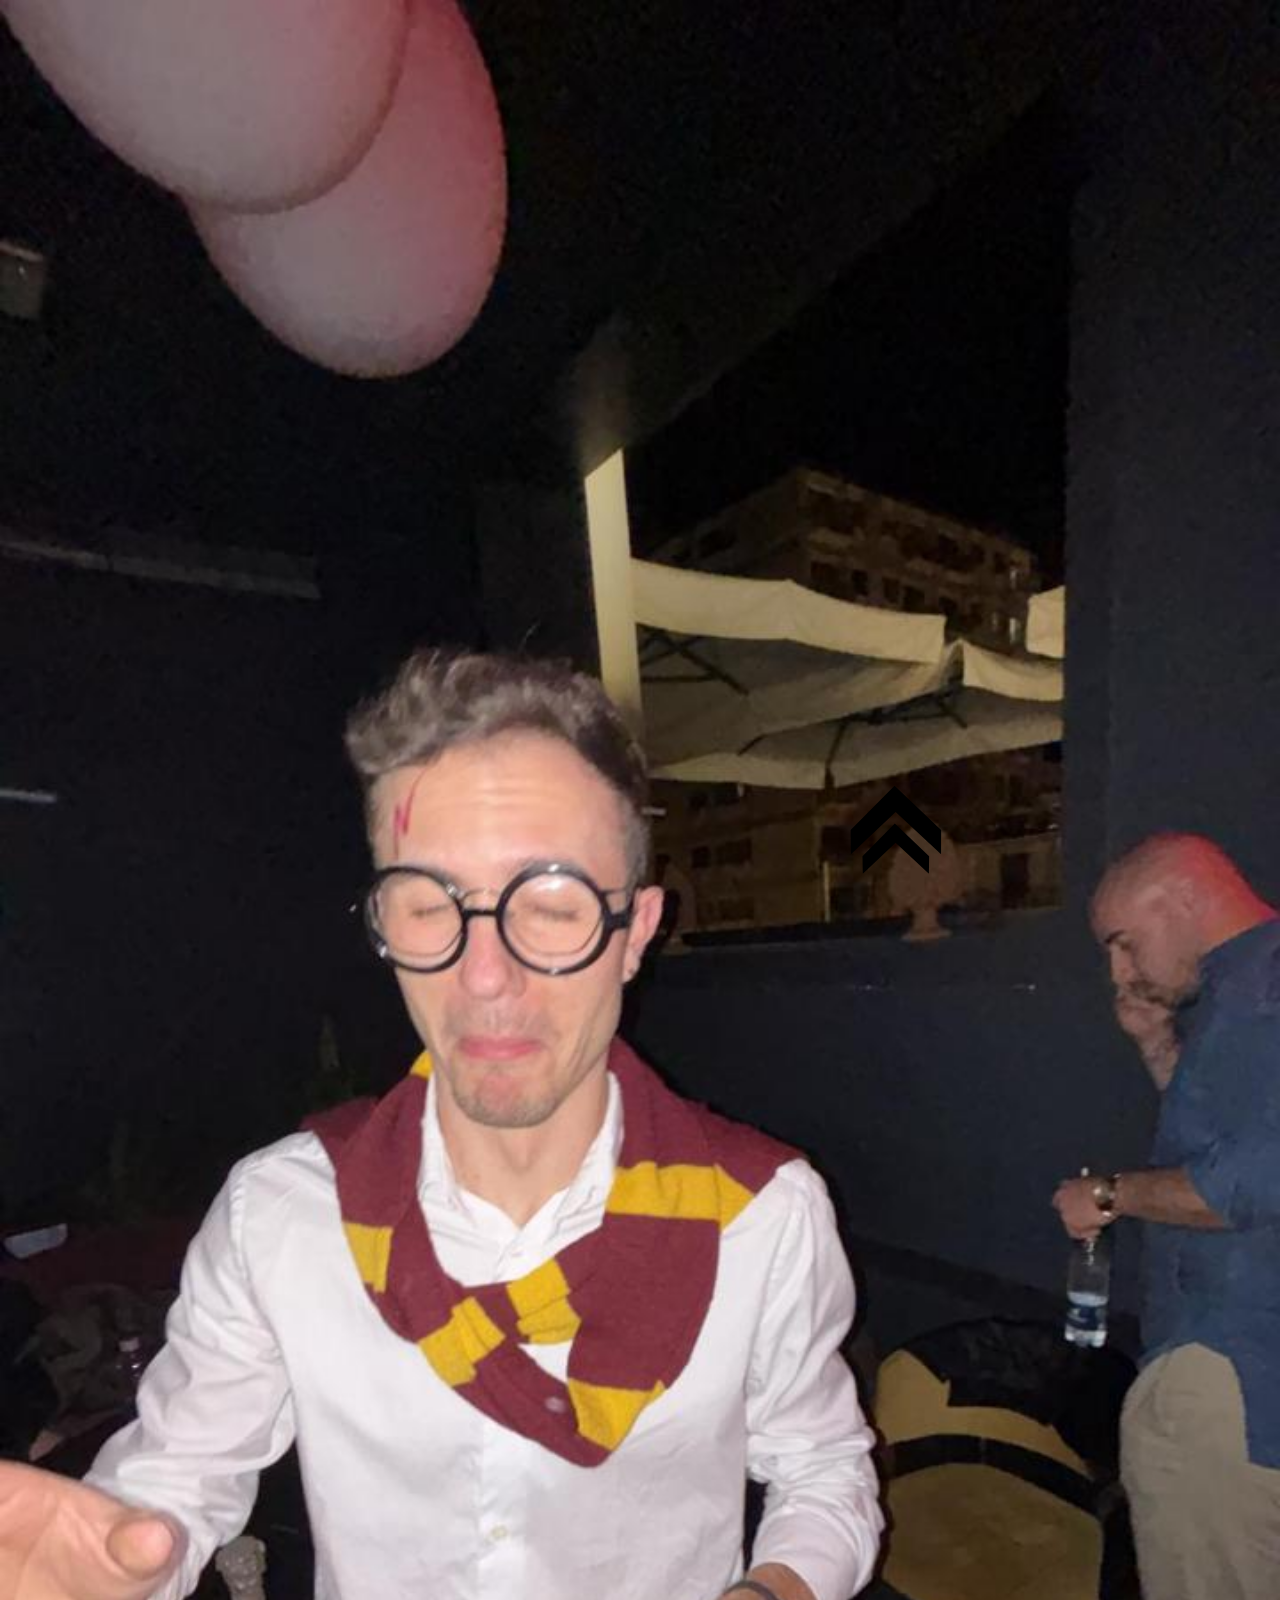
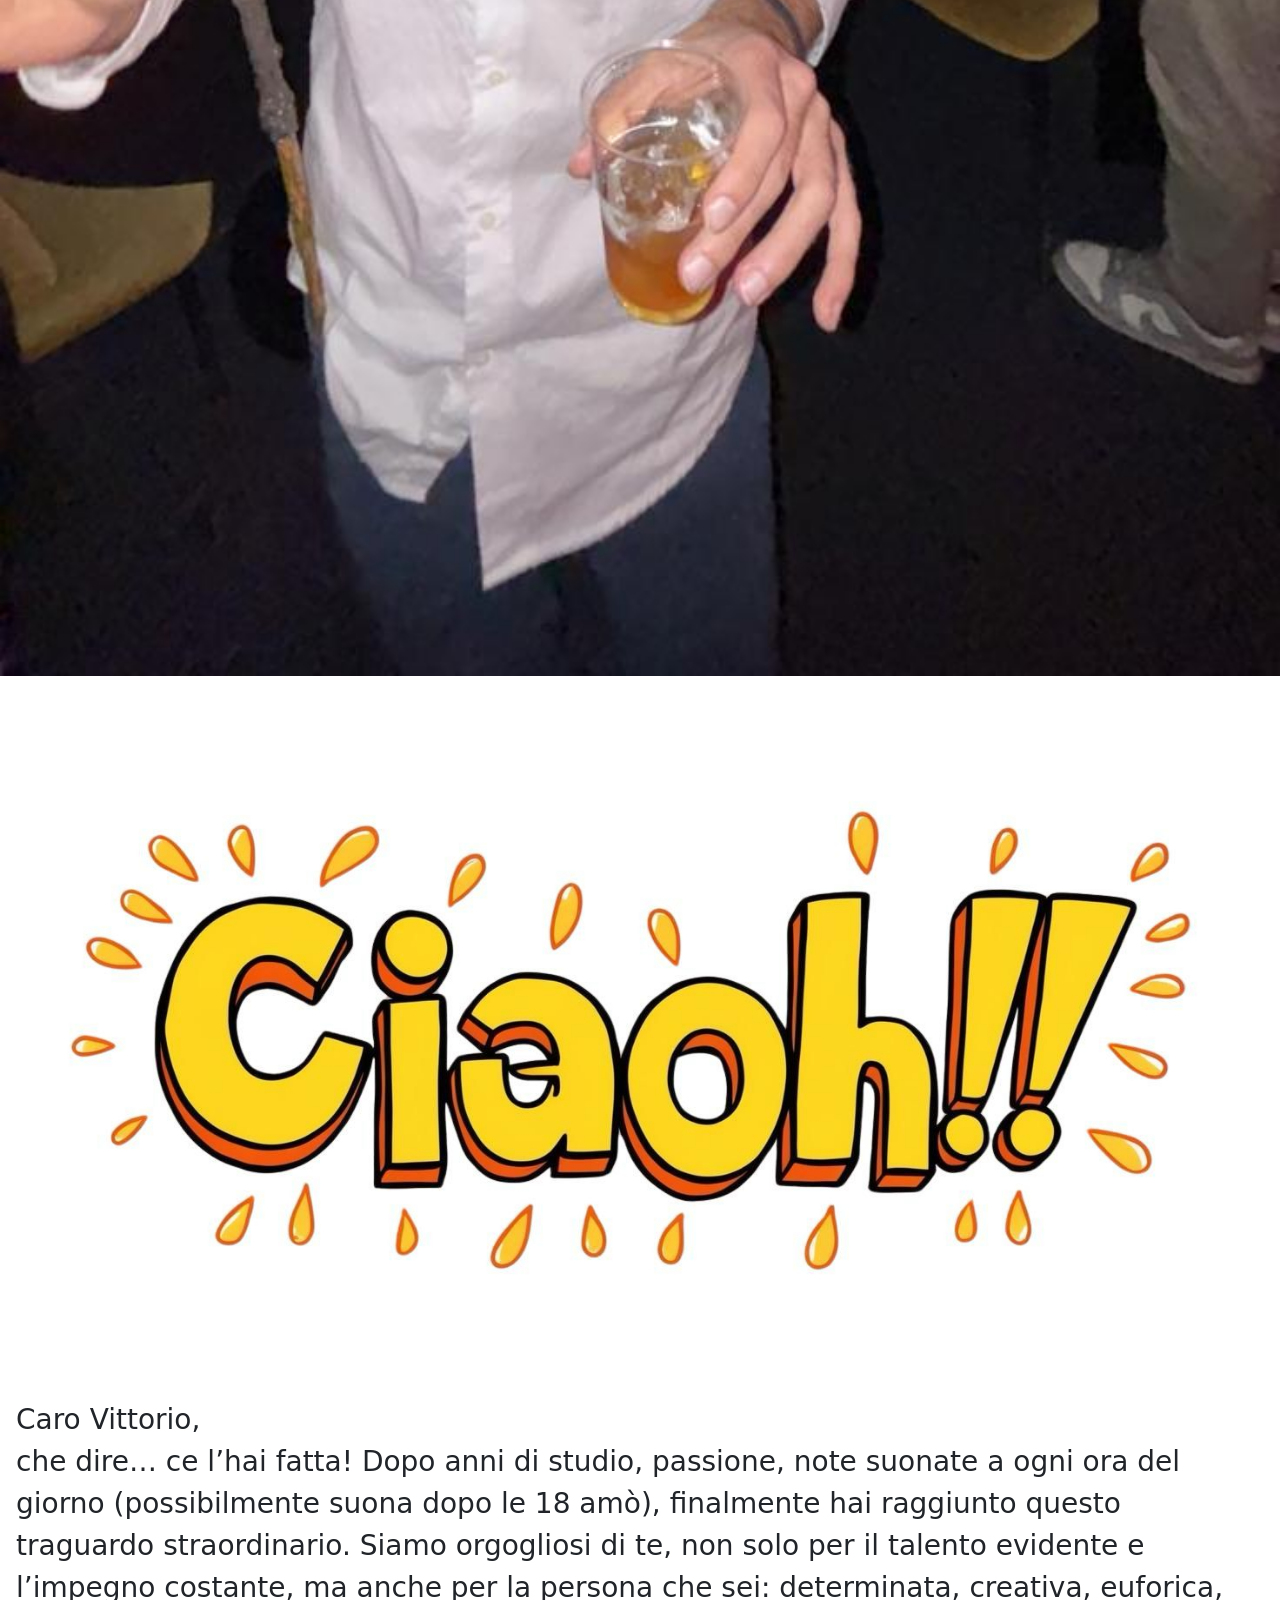
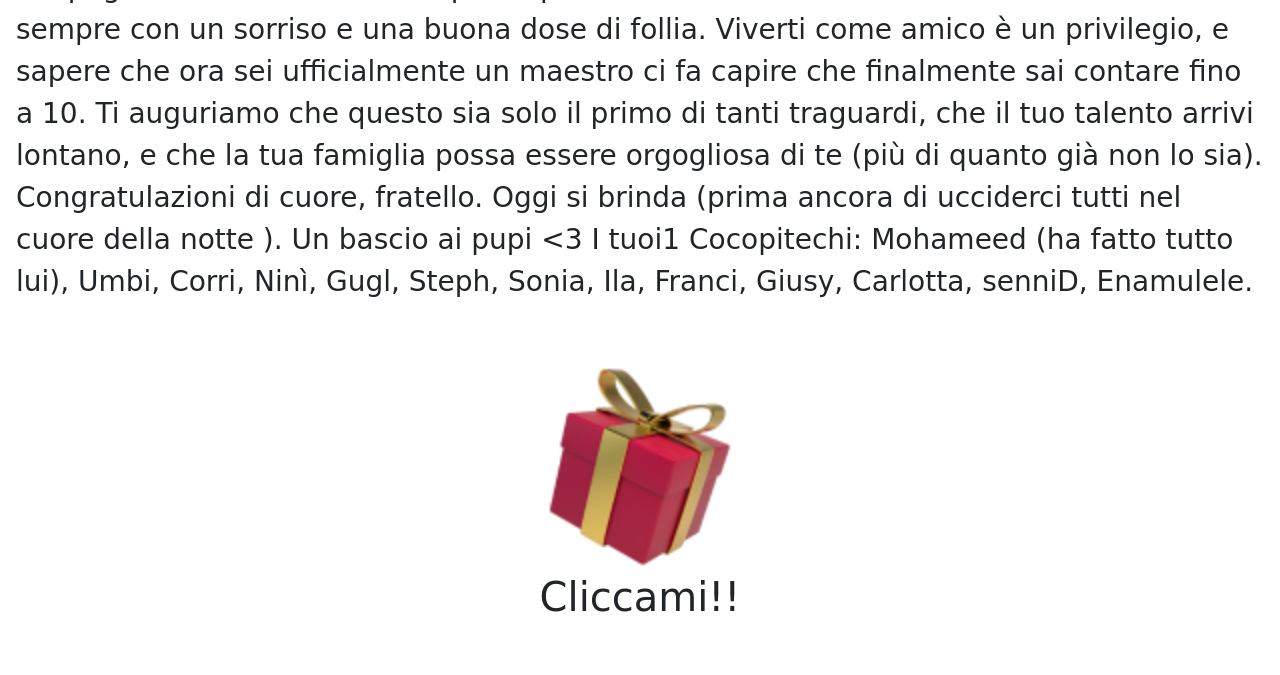
<file: index.html>
<!DOCTYPE html>
<html lang="en">

<head>
    <meta charset="UTF-8">
    <meta name="viewport" content="width=device-width, initial-scale=1.0">

    <!-- favicon -->
    <link rel="icon" type="image/png" href="./src/img/capretta.png" />
    <!-- manifest -->
    <link rel="manifest" href="./src/site.webmanifest" />
    <!-- style -->
    <link rel="stylesheet" href="./src/style/general.css">
    <!-- title -->
    <title>cocopiteco</title>
    <link href="https://cdn.jsdelivr.net/npm/bootstrap@5.3.4/dist/css/bootstrap.min.css" rel="stylesheet"
        integrity="sha384-DQvkBjpPgn7RC31MCQoOeC9TI2kdqa4+BSgNMNj8v77fdC77Kj5zpWFTJaaAoMbC" crossorigin="anonymous">

</head>

<body>
    <img src="./src/img/arrow.svg" class="arrow-down">
    <main class="cotainer h-100">
        <div class="row h-100">
            <div class="col-12 h-100">
                <img src="./src/img/vitto.jpeg" class="w-100" alt="">
            </div>
            <div class="col-12 h-100">

                <img src="./src/img/ciao.jpeg" alt="">
                <p class="mb-0 px-3 fs-3">Caro Vittorio,</p>
                <p class="px-3 fs-3">
                    che dire… ce l’hai fatta! Dopo
                    anni di studio, passione, note
                    suonate a ogni ora del giorno
                    (possibilmente suona dopo le
                    18 amò), finalmente hai
                    raggiunto questo traguardo
                    straordinario.
                    Siamo orgogliosi di te, non solo
                    per il talento evidente e
                    l’impegno costante, ma anche
                    per la persona che sei:
                    determinata, creativa, euforica,
                    sempre con un sorriso e una
                    buona dose di follia. Viverti
                    come amico è un privilegio, e
                    sapere che ora sei ufficialmente
                    un maestro ci fa capire che
                    finalmente sai contare fino a 10.
                    Ti auguriamo che questo sia
                    solo il primo di tanti traguardi,
                    che il tuo talento arrivi lontano,
                    e che la tua famiglia possa
                    essere orgogliosa di te (più
                    di quanto già non lo sia).
                    Congratulazioni di cuore,
                    fratello. Oggi si brinda (prima
                    ancora di ucciderci tutti nel
                    cuore della notte ).
                    Un bascio ai pupi <3 I tuoi1 Cocopitechi: Mohameed (ha fatto tutto lui), Umbi, Corri, Ninì, Gugl,
                        Steph, Sonia, Ila, Franci, Giusy, Carlotta, senniD, Enamulele. </p>
            </div>
            <div class="col-12 h-100 text-center my-5">
                <a href="./regalo.html" class="no-style-link">
                    <img src="./src/img/regalo.png" alt="" style="width: 200px;" class="shake">
                    <br>
                    <span class="fs-1">Cliccami!!</span>
                </a>
            </div>
        </div>

    </main>

    <script src="https://cdn.jsdelivr.net/npm/bootstrap@5.3.4/dist/js/bootstrap.bundle.min.js"
        integrity="sha384-YUe2LzesAfftltw+PEaao2tjU/QATaW/rOitAq67e0CT0Zi2VVRL0oC4+gAaeBKu"
        crossorigin="anonymous"></script>
    <script src="./main.js"></script>
</body>

</html>
</file>
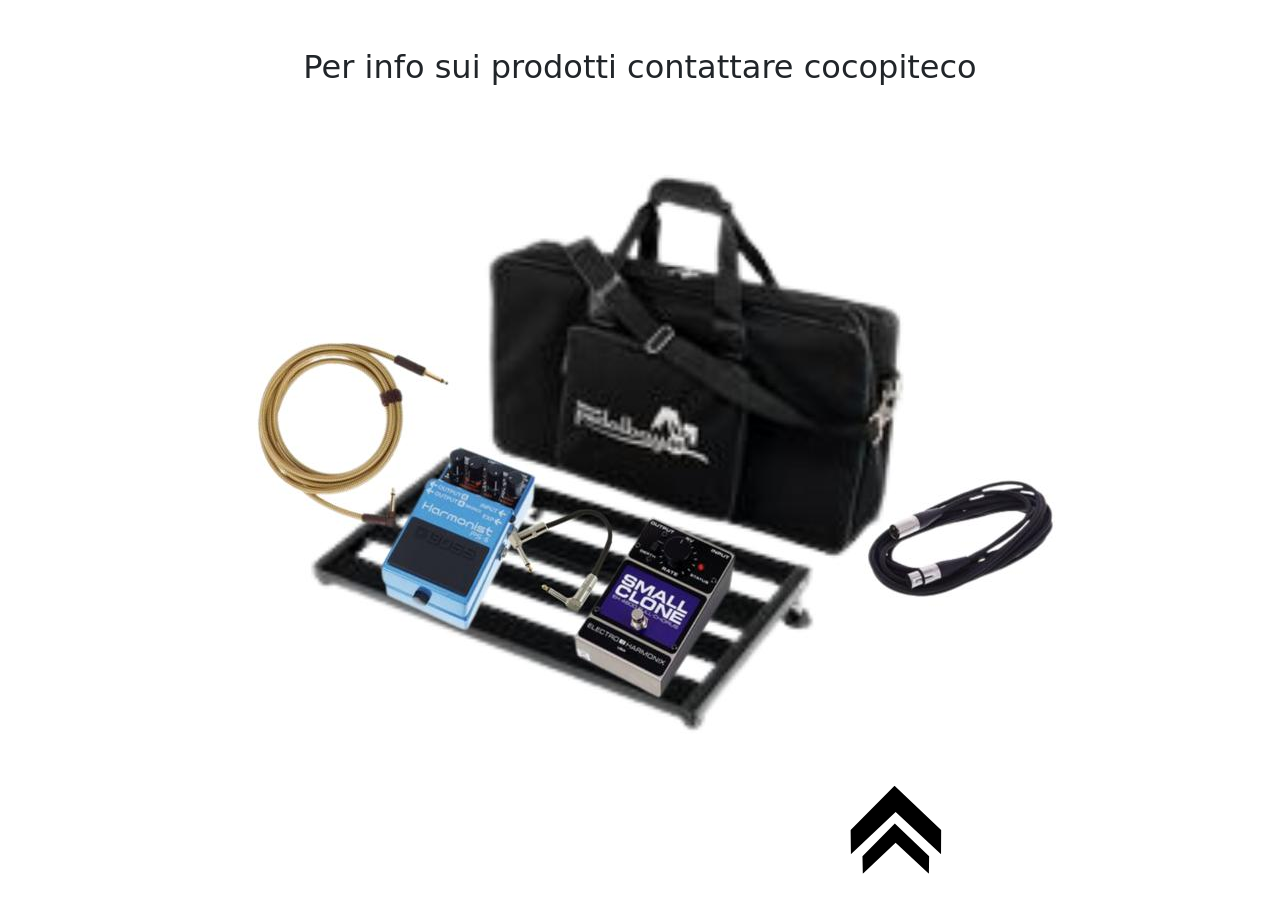
<file: regalo.html>
<!DOCTYPE html>
<html lang="en">

<head>
    <meta charset="UTF-8">
    <meta name="viewport" content="width=device-width, initial-scale=1.0">

    <!-- favicon -->
    <link rel="icon" type="image/png" href="./src/img/capretta.png" />
    <!-- manifest -->
    <link rel="manifest" href="./src/site.webmanifest" />
    <!-- style -->
    <link rel="stylesheet" href="./src/style/general.css">
    <!-- title -->
    <title>cocopiteco</title>
    <link href="https://cdn.jsdelivr.net/npm/bootstrap@5.3.4/dist/css/bootstrap.min.css" rel="stylesheet"
        integrity="sha384-DQvkBjpPgn7RC31MCQoOeC9TI2kdqa4+BSgNMNj8v77fdC77Kj5zpWFTJaaAoMbC" crossorigin="anonymous">

</head>

<body>
    <img src="./src/img/arrow.svg" class="arrow-down">
    <main class="cotainer h-100">       
        <div class="row h-100 justify-content-center align-items-center mt-5">
            <div class="col-12 px-5 text-center">
                <h2>Per info sui prodotti contattare cocopiteco</h2>
             </div>
            <div class="col-12">
                <img src="./src/img/regalo.jpeg" alt="" class="w-100 h-100">
            </div>
        </div>
    </main>

    <script src="https://cdn.jsdelivr.net/npm/bootstrap@5.3.4/dist/js/bootstrap.bundle.min.js"
        integrity="sha384-YUe2LzesAfftltw+PEaao2tjU/QATaW/rOitAq67e0CT0Zi2VVRL0oC4+gAaeBKu"
        crossorigin="anonymous"></script>
</body>

</html>
</file>
<file: src/style/general.css>
@import "./partials/reset.css";
@import "./partials/font.css";

/* @@@@@@@@@@@@@@@@@@@@@@@@@@@@@@@@@@@@@@ */
:root {
  --font: Arial, Helvetica, sans-serif;
}

/************************************************
      UTILITIES
   ************************************************/
/* LAYOUT */
.container {
  margin: 0 auto;
  max-width: 1144px;
  padding: 0 12px;
}

/* COMPONENTS */
.link svg {
  color: #010409;
  width: 30px;
  height: 30px;
}

/* _______________________________________________ */
/* btn 1 */

/*************************************************
    GENERAL STYLES
 *************************************************/
body {}

.arrow-down {
  position: fixed;
  bottom: 20px;
  left: 70%;
  transform: translateX(-50%) rotate(180deg);
  width: 100px;
  height: 100px;
  animation: bounce 1.5s infinite;
}

@keyframes bounce {
  0%, 100% {
    transform: translateY(0) ;
  }
  50% {
    transform: translateY(10px) ;
  }
}
@keyframes shake {
  0% { transform: translate(0px, 0px) rotate(0deg); }
  20% { transform: translate(-2px, 2px) rotate(-2deg); }
  40% { transform: translate(2px, -2px) rotate(2deg); }
  60% { transform: translate(-2px, 2px) rotate(-2deg); }
  80% { transform: translate(2px, -2px) rotate(2deg); }
  100% { transform: translate(0px, 0px) rotate(0deg); }
}

.shake {
  animation: shake 0.5s infinite;
}

.no-style-link {
  all: unset;
  cursor: pointer;
}
/*************************************************
    MEDIA RESPONSIVE
 *************************************************/
/* breakpoints Medium*/
@media (min-width: 768px) {}

/* breakpoints Large*/
@media (min-width: 992px) {}
</file>
